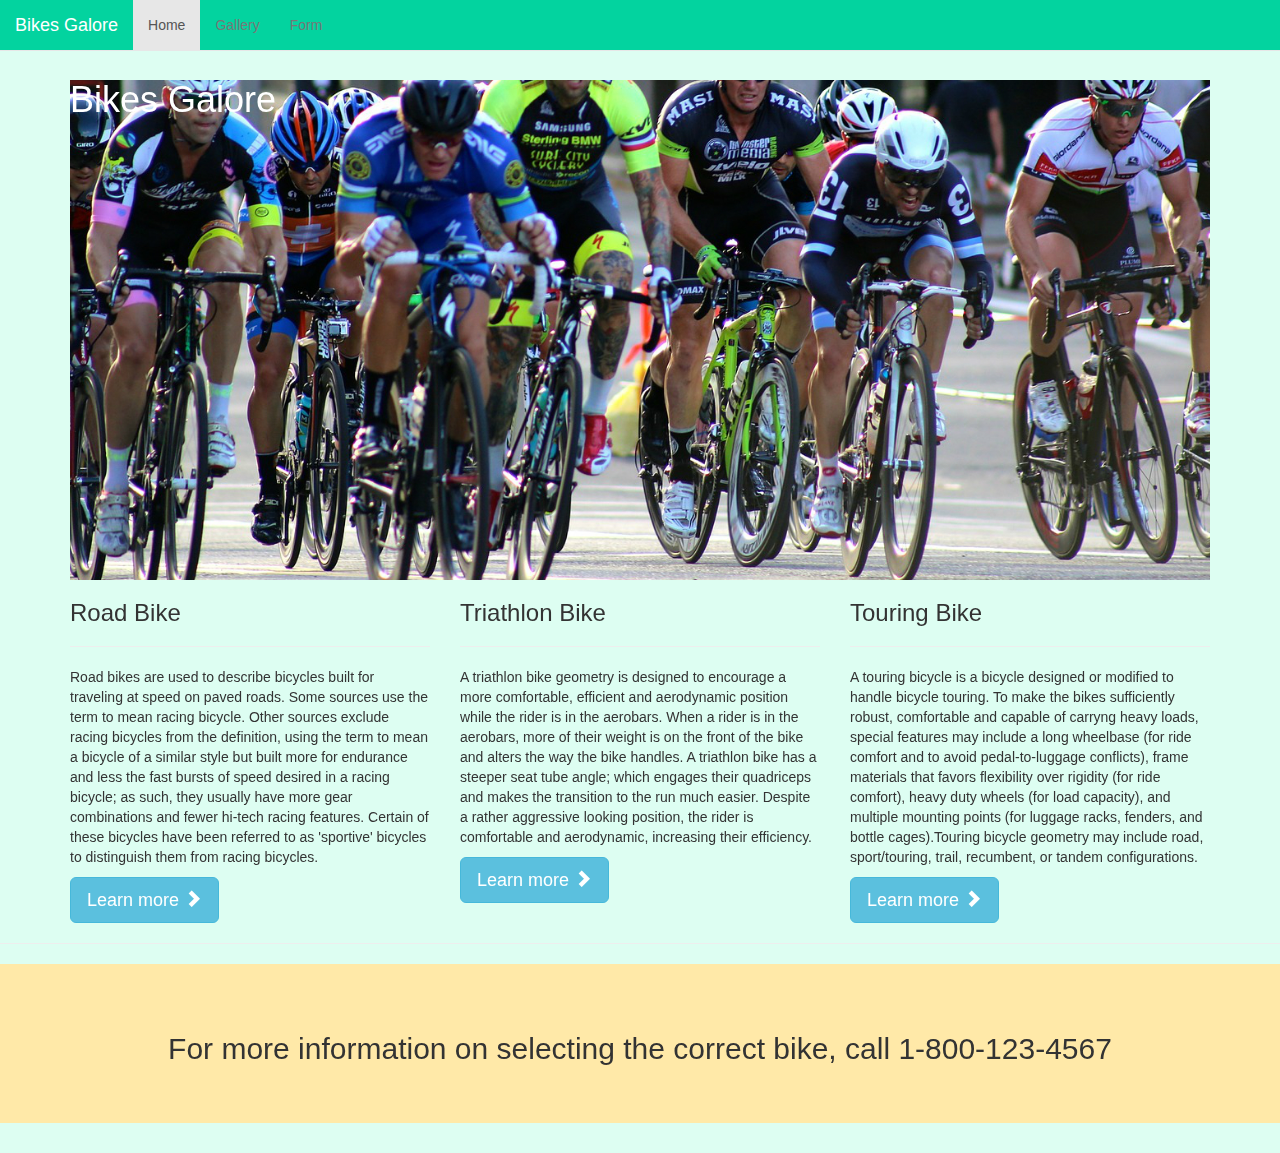
<file: index.html>
<!DOCTYPE html>
<html>
    
<head>
    <meta charset="utf-8">
    <meta http-equiv="X-UA-Compatible" content="IE=edge">
    <meta name="viewport" content="width=device-width, initial-scale=1">

    <title>Bikes Galore</title>
    
    <link rel="icon" href="../../favicon.ico">

  
    <!-- Bootstrap core CSS -->
      <!--
<link rel="stylesheet" href="https://maxcdn.bootstrapcdn.com/bootstrap/3.3.5/css/bootstrap.min.css">	
<link rel="stylesheet" href="https://maxcdn.bootstrapcdn.com/bootstrap/3.3.5/css/bootstrap-theme.min.css"> 
-->

<link rel="stylesheet" type="text/css" href="css/bootstrap.css">

    <!-- Custom styles for this template -->
    <link href="css/stylesheet.css" rel="stylesheet"/>

       <!-- HTML5 shim and Respond.js for IE8 support of HTML5 elements and media queries -->
    <!--[if lt IE 9]>
      <script src="https://oss.maxcdn.com/html5shiv/3.7.2/html5shiv.min.js"></script>
      <script src="https://oss.maxcdn.com/respond/1.4.2/respond.min.js"></script>
    <![endif]-->
</head>

<body id="backcolor">
      
    <nav class="navbar navbar-fixed-top navbar-default">
       
            <div class="navbar-header">
                <a class="navbar-brand" id="header1" href="#">Bikes Galore</a>
    
                <button type="button" class="navbar-toggle" id="header2" data-toggle="collapse" data-target="#myNavbar">Menu</button> 
            </div>
    
            <div class="collapse navbar-collapse" id="myNavbar">
    
                <ul class="nav navbar-nav">
                    <li class="active"><a  href="index.html">Home</a></li>
                    <li><a href="gallery.html">Gallery</a></li>
                    <li><a href="form.html">Form</a></li>
                </ul>
            </div><!-- navbar collapse -->
    </nav>
 <br>
 <br>
 <br>

    <div class="container">
        
        <div class="parallax-window" data-parallax="scroll" data-image-src="image/bikers1.jpg">
            <h1 id="company">Bikes Galore</h1>
        </div>
        
    </div>
 
    
    <div class="container">
       
        <div class="row">
            <div class="col-xs-12 col-sm-4" id="first">
                <h3>Road Bike</h3>
               
                <hr>
                <p>Road bikes are used to describe bicycles built 
                 for traveling at speed on paved roads. Some sources use 
                 the term to mean racing bicycle. Other sources  
                 exclude racing bicycles from the definition, using the 
                 term to mean a bicycle of a similar style but built more 
                 for endurance and less the fast bursts of speed desired 
                 in a racing bicycle; as such, they usually have more gear 
                 combinations and fewer hi-tech racing features. Certain 
                 of these bicycles have been referred to as 'sportive' 
                 bicycles to distinguish them from racing bicycles.</p>
                 
                 <a button class="btn btn-info btn-lg" href="form.html">Learn more <span class="glyphicon glyphicon-chevron-right"></span></a></button>
            </div>
          
         
            <div class="col-xs-12 col-sm-4" id="second">
                 <h3>Triathlon Bike</h3>
                 
                 <hr>
                 <p>A triathlon bike geometry is designed to encourage a more 
                 comfortable, efficient and aerodynamic position while the rider
                 is in the aerobars. When a rider is in the aerobars, 
                 more of their weight is on the front of the bike and alters 
                 the way the bike handles. A triathlon bike has a steeper seat 
                 tube angle; which engages their quadriceps and makes the 
                 transition to the run much easier. Despite a rather aggressive 
                 looking position, the rider is comfortable and aerodynamic, 
                 increasing their efficiency.</p>
                     
                <a button class="btn btn-info btn-lg" href="form.html">Learn more <span class="glyphicon glyphicon-chevron-right"></span></a></button>
            </div>
         
           
            <div class="col-xs-12 col-sm-4" id="third">
                 <h3>Touring Bike</h3>
                 
                 <hr>
                 <p>A touring bicycle is a bicycle designed or modified to
                 handle bicycle touring. To make the bikes sufficiently robust,
                 comfortable and capable of carryng heavy loads, special features
                 may include a long wheelbase (for ride comfort and to avoid
                 pedal-to-luggage conflicts), frame materials that favors 
                 flexibility over rigidity (for ride comfort), heavy duty 
                 wheels (for load capacity), and multiple mounting points
                 (for luggage racks, fenders, and bottle cages).Touring bicycle 
                 geometry may include road, sport/touring, trail, recumbent, 
                 or tandem configurations.</p>
                 
                <a button class="btn btn-info btn-lg" href="form.html">Learn more <span class="glyphicon glyphicon-chevron-right"></span></a></button>
                
               
            </div>
     
        </div> <!-- close div class row -->
            
    </div> <!--close container -->
    <hr>
    
    <div class="jumbotron">
        <h2 id="info">For more information on selecting the correct
        bike, call 1-800-123-4567 </h2>
    </div>
        
     

    <!-- Bootstrap core JavaScript
    ================================================== -->
    <!-- Placed at the end of the document so the pages load faster -->
    <script src="https://ajax.googleapis.com/ajax/libs/jquery/1.11.3/jquery.min.js"></script>
<!-- Latest compiled and minified JavaScript -->
<script src="https://maxcdn.bootstrapcdn.com/bootstrap/3.3.5/js/bootstrap.min.js"></script>
 <script src="js/parallax.min.js"></script>
 <script src ="js/myjava.js"> </script>
  
  </body>
</html>
</file>
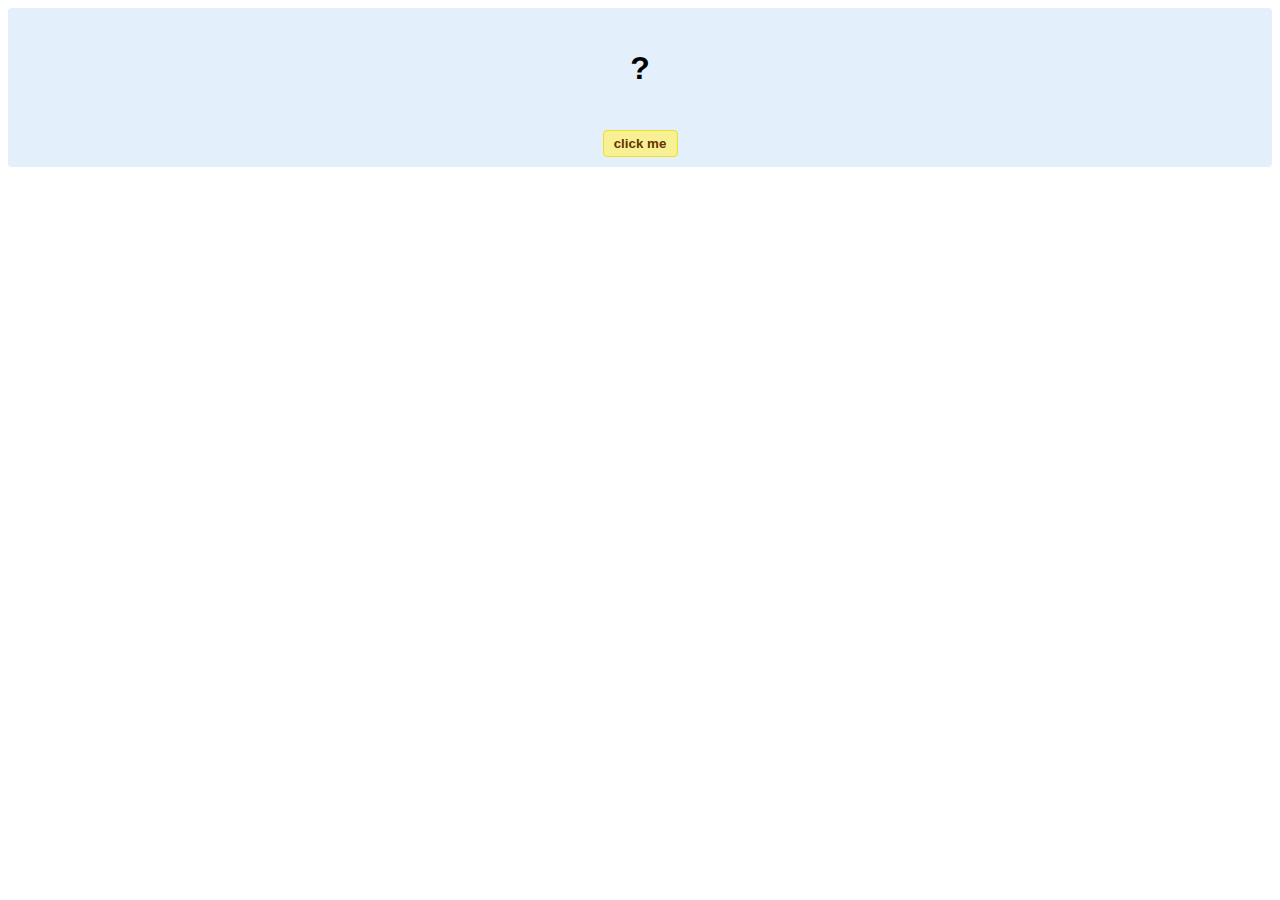
<file: hello-world.html>
<!DOCTYPE html>
<!-- HTML5 Hello world by kirupa - http://www.kirupa.com/html5/getting_your_feet_wet_html5_pg1.htm -->
<html lang="en-us">

<head>
<meta charset="utf-8">
<title>Hello...</title>
<style type="text/css">
#mainContent {
	font-family: Arial, Helvetica, sans-serif;
	font-size: xx-large;
	font-weight: bold;
	background-color: #E3F0FB;
	border-radius: 4px;
	padding: 10px;
	text-align: center;
}
.buttonStyle {
	border-radius: 4px;
	border: thin solid #F0E020;
	padding: 5px;
	background-color: #F8F094;
	font-family: "Segoe UI", Tahoma, Geneva, Verdana, sans-serif;
	font-weight: bold;
	color: #663300;
	width: 75px;
}

.buttonStyle:hover {
	border: thin solid #FFCC00;
	background-color: #FCF9D6;
	color: #996633;
	cursor: pointer;
}
.buttonStyle:active {
	border: thin solid #99CC00;
	background-color: #F5FFD2;
	color: #669900;
	cursor: pointer;
}

</style>
</head>

<body>
<div id="mainContent">
<p id="helloText">?</p>
<button id="clickButton" class="buttonStyle">click me</button>
</div>
<script> 
var myButton = document.getElementById("clickButton");
var myText = document.getElementById("helloText");

myButton.addEventListener('click', doSomething, false)

function doSomething() {
	myText.textContent = "hello, world!";
}
</script>

</body>
</html>
</file>
<file: css/stylesheet.css>
/*backgroound color of body*/
#backcolor{
    background-color: #ddfef2;
}

/*background color of navigation bar*/
.navbar{
    background-color: #03d39f;
}


/*title color white*/
#header1{
    color: white;
   
}

/*menu type color white*/
#header2{
    color: white;
}


.parallax-window {
    min-height: 500px;
    background: transparent;
    
}

#company{
    color:white;
}

.jumbotron{
    /*background-color:#fdfb68;*/
    background-color:#ffe9a8;
}

#info{
    text-align:center;
}


.bike{
    width:590px;
    height: 400px;
    background-image: url('../image/racing4a.jpg');
    
   
}

.change{
   width:550px;
    height:400px;
    background-image: url('../image/finishline11.jpg');
    color: white;
    
  
}


@media only screen and (max-width: 699px){
    .bike{max-width:400px;
    max-height:300px;

    }
    .change{max-width:400px;
    max-height:400px;}
}



/*.img-circle {
  border-radius: 50%;
}*/
</file>
